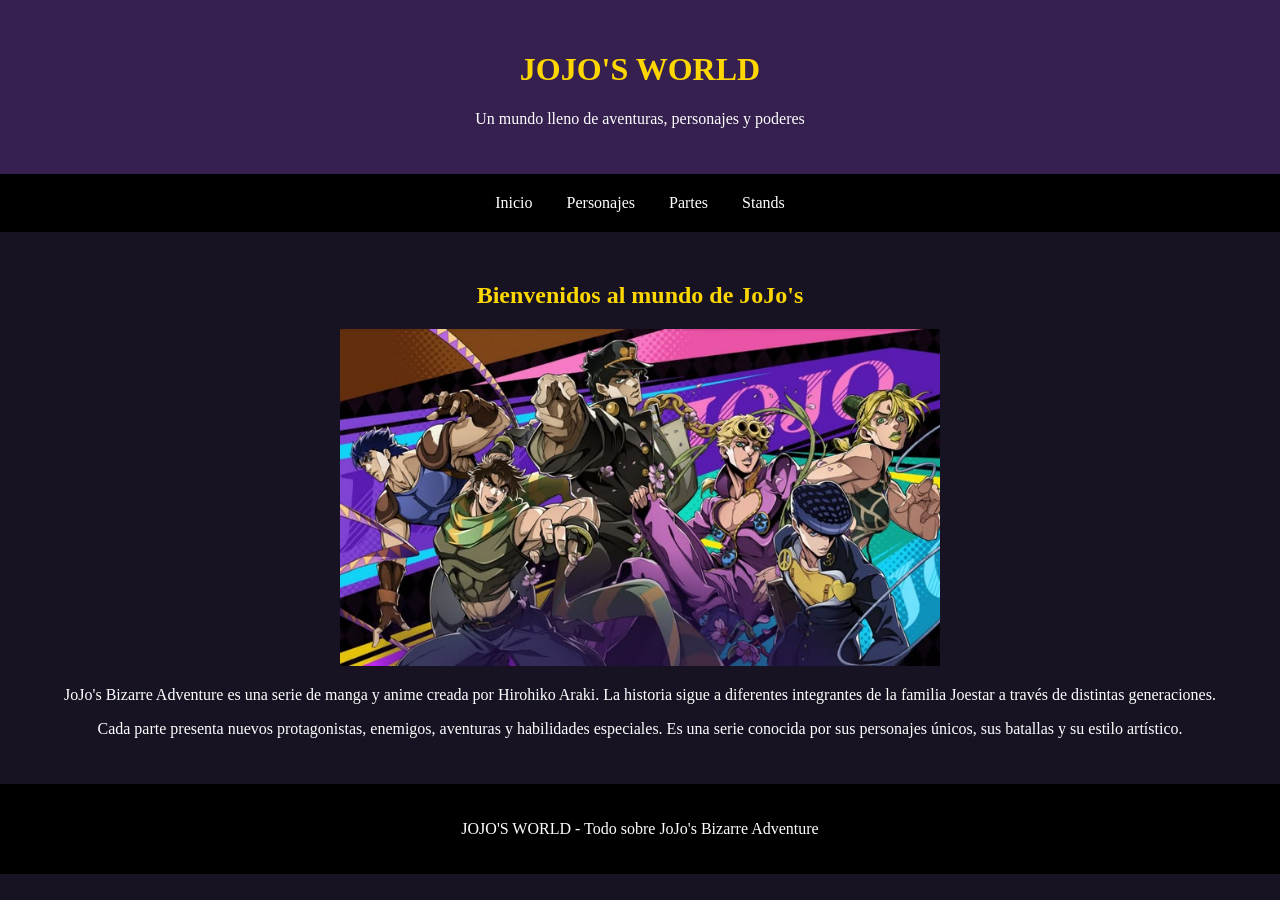
<file: index.html>
<!DOCTYPE html>
<html>
<head>
    <meta charset="UTF-8">
    <title>JOJO'S WORLD</title>
    <link rel="stylesheet" href="estilo.css">

  </head> 
   <body>
      <header>
          <h1>JOJO'S WORLD</h1>
          <p>Un mundo lleno de aventuras, personajes y poderes</p>
         </header>
   <nav>
    <a href="index.html">Inicio</a>
    <a href="personajes.html">Personajes</a>
    <a href="partes.html">Partes</a>
    <a href="stands.html">Stands</a>
</nav>
<section>
    <h2>Bienvenidos al mundo de JoJo's</h2>
    <img src="descarga (11).jfif" class="principal">
    <p>
        JoJo's Bizarre Adventure es una serie de manga y anime creada
        por Hirohiko Araki. La historia sigue a diferentes integrantes
        de la familia Joestar a través de distintas generaciones.
    </p>
    <p>
        Cada parte presenta nuevos protagonistas, enemigos,
        aventuras y habilidades especiales. Es una serie conocida
        por sus personajes únicos, sus batallas y su estilo artístico.
    </p>
</section>
<footer>
    <p>JOJO'S WORLD - Todo sobre JoJo's Bizarre Adventure</p>
</footer>
</body>
</html>
</file>
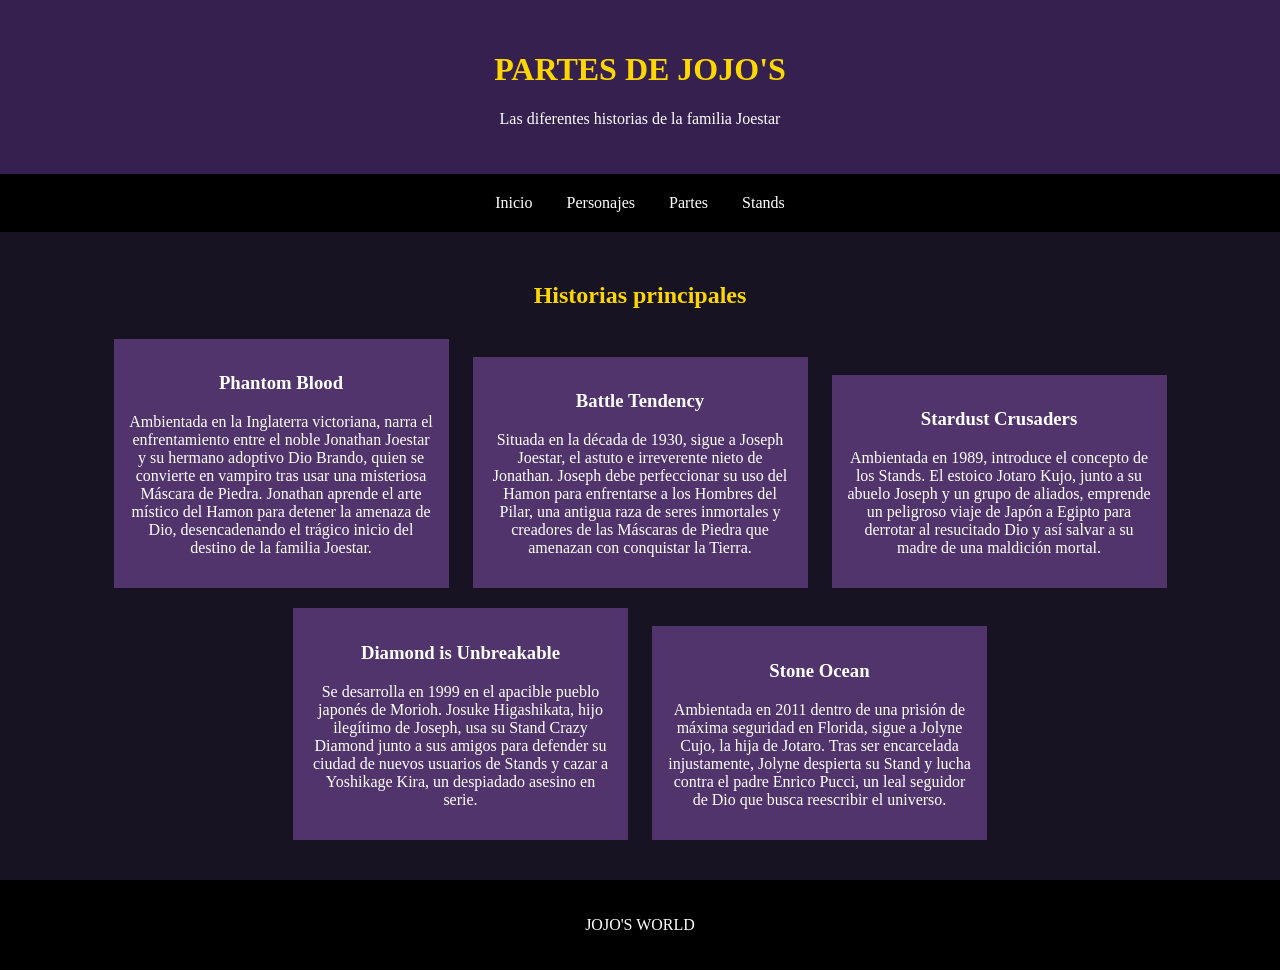
<file: partes.html>
<!DOCTYPE html>
<html>
<head>
    <meta charset="UTF-8">
    <title>Partes de JoJo's</title>
    <link rel="stylesheet" href="estilo.css">
</head>
<body>

<header>
    <h1>PARTES DE JOJO'S</h1>
    <p>Las diferentes historias de la familia Joestar</p>
</header>

<nav>
    <a href="index.html">Inicio</a>
    <a href="personajes.html">Personajes</a>
    <a href="partes.html">Partes</a>
    <a href="stands.html">Stands</a>
</nav>

<section>
    <h2>Historias principales</h2>

    <article>
        <h3>Phantom Blood</h3>
        <p>Ambientada en la Inglaterra victoriana, narra el enfrentamiento entre el noble Jonathan Joestar y su hermano adoptivo Dio Brando, quien se convierte en vampiro tras usar una misteriosa Máscara de Piedra. Jonathan aprende el arte místico del Hamon para detener la amenaza de Dio, desencadenando el trágico inicio del destino de la familia Joestar.</p>
    </article>

    <article>
        <h3>Battle Tendency</h3>
        <p>Situada en la década de 1930, sigue a Joseph Joestar, el astuto e irreverente nieto de Jonathan. Joseph debe perfeccionar su uso del Hamon para enfrentarse a los Hombres del Pilar, una antigua raza de seres inmortales y creadores de las Máscaras de Piedra que amenazan con conquistar la Tierra.</p>
    </article>

    <article>
        <h3>Stardust Crusaders</h3>
        <p>Ambientada en 1989, introduce el concepto de los Stands. El estoico Jotaro Kujo, junto a su abuelo Joseph y un grupo de aliados, emprende un peligroso viaje de Japón a Egipto para derrotar al resucitado Dio y así salvar a su madre de una maldición mortal.</p>
    </article>

    <article>
        <h3>Diamond is Unbreakable</h3>
        <p>Se desarrolla en 1999 en el apacible pueblo japonés de Morioh. Josuke Higashikata, hijo ilegítimo de Joseph, usa su Stand Crazy Diamond junto a sus amigos para defender su ciudad de nuevos usuarios de Stands y cazar a Yoshikage Kira, un despiadado asesino en serie.</p>
    </article>

    <article>
        <h3>Stone Ocean</h3>
        <p>Ambientada en 2011 dentro de una prisión de máxima seguridad en Florida, sigue a Jolyne Cujo, la hija de Jotaro. Tras ser encarcelada injustamente, Jolyne despierta su Stand y lucha contra el padre Enrico Pucci, un leal seguidor de Dio que busca reescribir el universo.</p>
    </article>
</section>
<footer>
    <p>JOJO'S WORLD</p>
</footer>
</body>
</html>
</file>
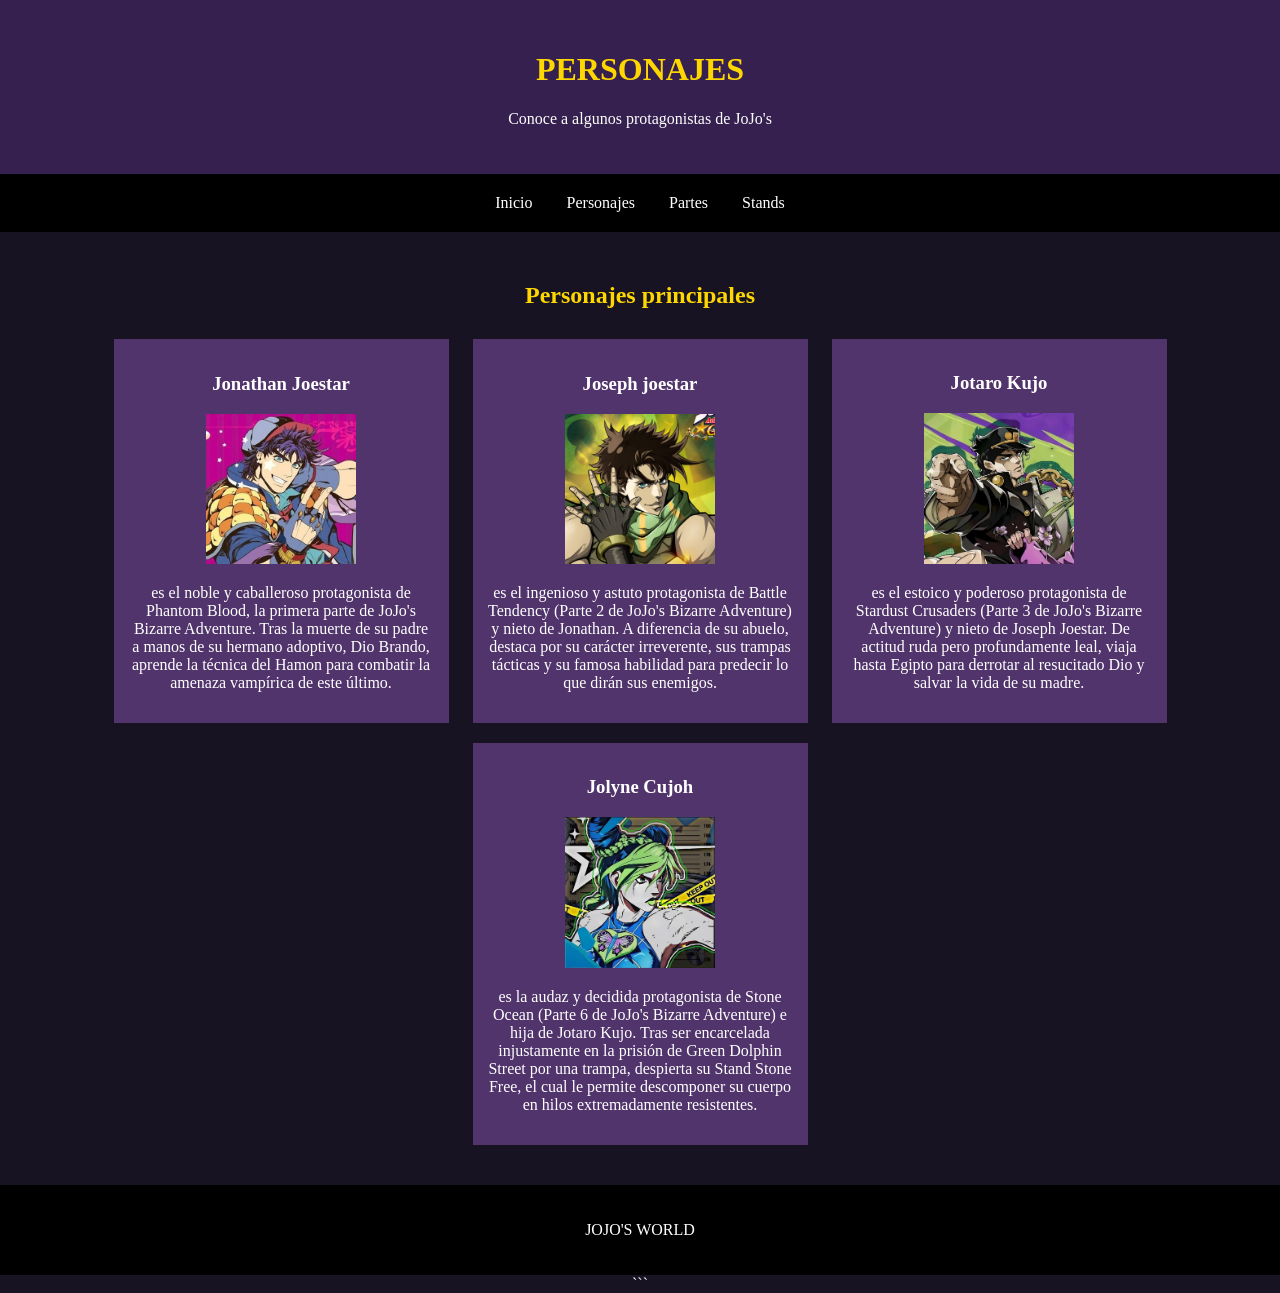
<file: personajes.html>
<!DOCTYPE html>
<html>
<head>
    <meta charset="UTF-8">
    <title>Personajes</title>
    <link rel="stylesheet" href="estilo.css">
</head>
<body>

<header>
    <h1>PERSONAJES</h1>
    <p>Conoce a algunos protagonistas de JoJo's</p>
</header>

<nav>
    <a href="index.html">Inicio</a>
    <a href="personajes.html">Personajes</a>
    <a href="partes.html">Partes</a>
    <a href="stands.html">Stands</a>
</nav>

<section>
    <h2>Personajes principales</h2>

    <article>
        <h3>Jonathan Joestar</h3>
        <img src="descarga (12).jfif">
        <p>es el noble y caballeroso protagonista de Phantom Blood, la primera parte de JoJo's Bizarre Adventure. Tras la muerte de su padre a manos de su hermano adoptivo, Dio Brando, aprende la técnica del Hamon para combatir la amenaza vampírica de este último.</p>
    </article>
    <article>
        <h3>Joseph joestar</h3>
        <img src="joseph icon ; 🌟.jfif">
        <p>es el ingenioso y astuto protagonista de Battle Tendency (Parte 2 de JoJo's Bizarre Adventure) y nieto de Jonathan. A diferencia de su abuelo, destaca por su carácter irreverente, sus trampas tácticas y su famosa habilidad para predecir lo que dirán sus enemigos.</p>
    </article>

    <article>
        <h3>Jotaro Kujo</h3>
        <img src="Jotaro icon.jfif">
        <p>es el estoico y poderoso protagonista de Stardust Crusaders (Parte 3 de JoJo's Bizarre Adventure) y nieto de Joseph Joestar. De actitud ruda pero profundamente leal, viaja hasta Egipto para derrotar al resucitado Dio y salvar la vida de su madre.</p>
    </article>

    <article>
        <h3>Jolyne Cujoh</h3>
        <img src="Jolyne Cujoh.jfif">
        <p>es la audaz y decidida protagonista de Stone Ocean (Parte 6 de JoJo's Bizarre Adventure) e hija de Jotaro Kujo. Tras ser encarcelada injustamente en la prisión de Green Dolphin Street por una trampa, despierta su Stand Stone Free, el cual le permite descomponer su cuerpo en hilos extremadamente resistentes.</p>
    </article>
</section>

<footer>
    <p>JOJO'S WORLD</p>
</footer>

</body>
</html>
```
</file>
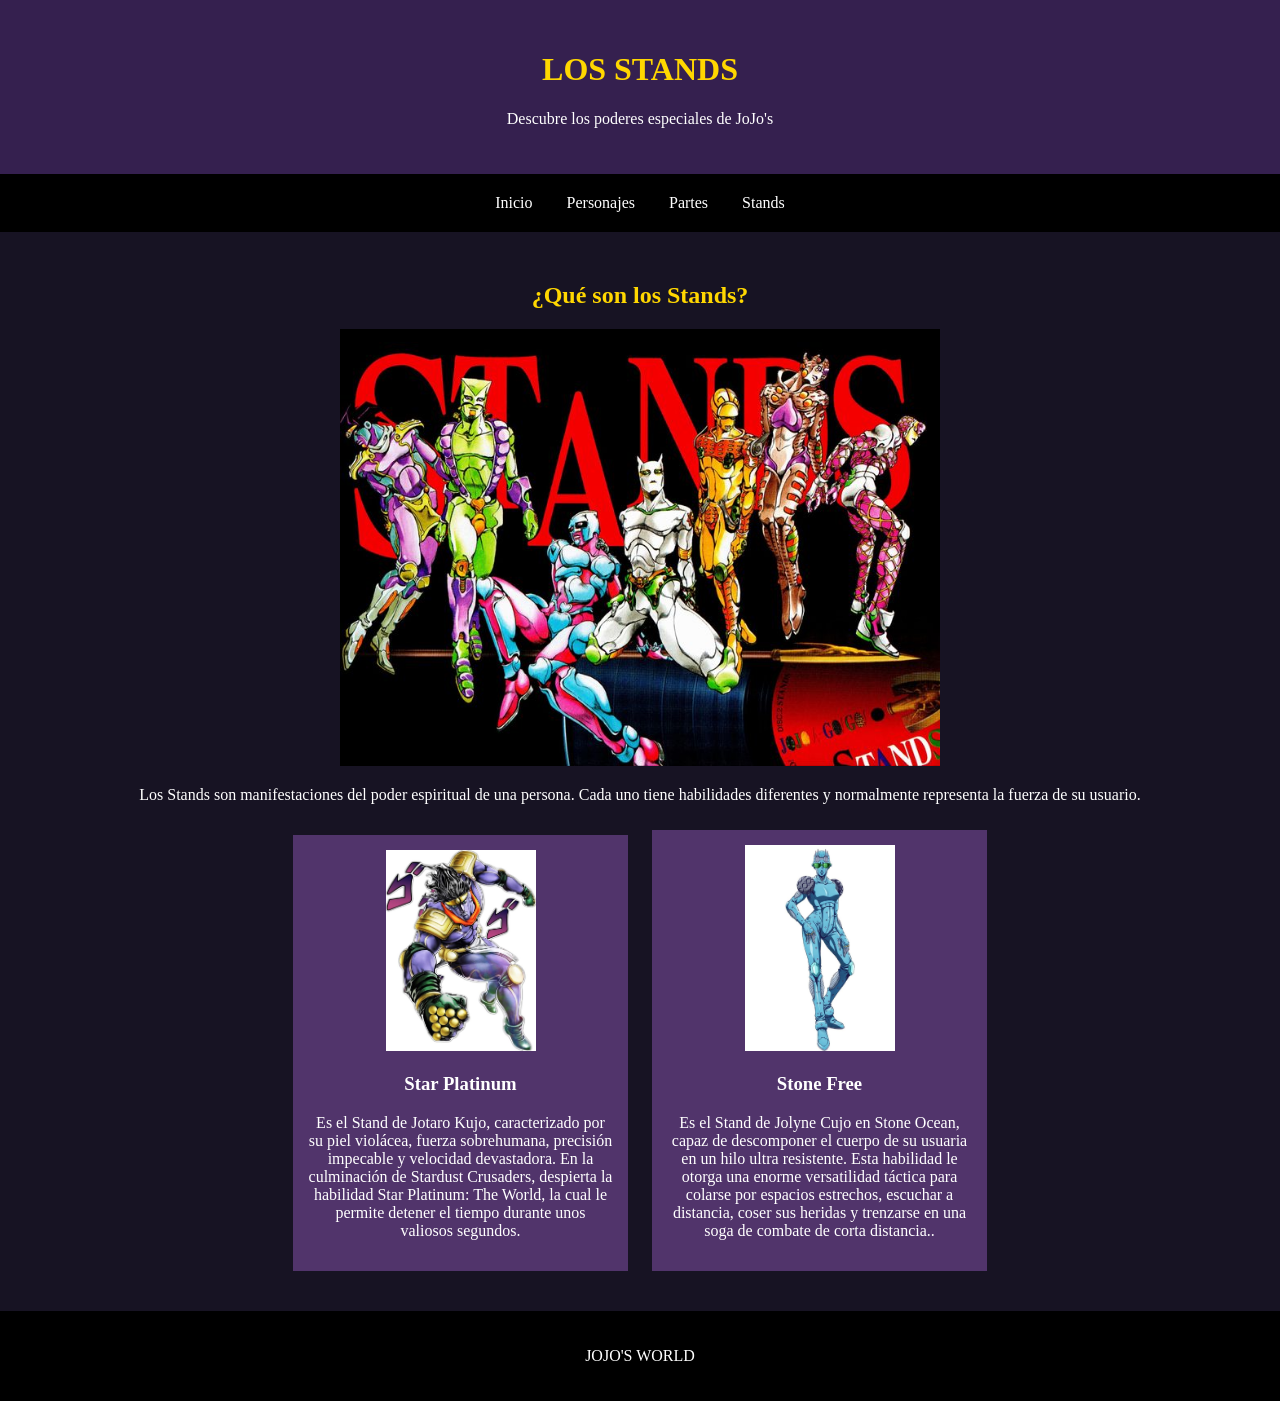
<file: stands.html>
<!DOCTYPE html>
<html>
<head>
    <meta charset="UTF-8">
    <title>Stands</title>
    <link rel="stylesheet" href="estilo.css">
</head>
<body>

<header>
    <h1>LOS STANDS</h1>
    <p>Descubre los poderes especiales de JoJo's</p>
</header>

<nav>
    <a href="index.html">Inicio</a>
    <a href="personajes.html">Personajes</a>
    <a href="partes.html">Partes</a>
    <a href="stands.html">Stands</a>
</nav>

<section>
    <h2>¿Qué son los Stands?</h2>

    <img src="Stands jjba.jfif" class="principal">

    <p>
      Los Stands son manifestaciones del poder espiritual
        de una persona. Cada uno tiene habilidades diferentes
        y normalmente representa la fuerza de su usuario.
    </p>

    <article>
        <img src="Star Platinum widget.jfif">
        <h3>Star Platinum</h3>
        <p>Es el Stand de Jotaro Kujo, caracterizado por su piel violácea, fuerza sobrehumana, precisión impecable y velocidad devastadora. En la culminación de Stardust Crusaders, despierta la habilidad Star Platinum: The World, la cual le permite detener el tiempo durante unos valiosos segundos.</p>
    </article>

    <article>
        <img src="descarga (13).jfif">
        <h3>Stone Free</h3>
        <p>Es el Stand de Jolyne Cujo en Stone Ocean, capaz de descomponer el cuerpo de su usuaria en un hilo ultra resistente. Esta habilidad le otorga una enorme versatilidad táctica para colarse por espacios estrechos, escuchar a distancia, coser sus heridas y trenzarse en una soga de combate de corta distancia..</p>
    </article>
</section>
<footer>
    <p>JOJO'S WORLD</p>
</footer>
</body>
</html>
</file>
<file: estilo.css>
body {
    background-color: #171323;
    color: white;
    margin: 0;
    text-align: center;
}
header {
    background-color: #35204f;
    padding: 30px;
}
header h1 {
    color: gold;
}
nav {
    background-color: black;
    padding: 20px;
}
nav a {
    color: white;
    text-decoration: none;
    padding: 15px;
}
nav a:hover {
    background-color: purple;
    color: gold;
}
section {
    padding: 30px;
}
h2 {
    color: gold;
}
article {
    background-color: #51346b;
    display: inline-block;
    width: 25%;
    padding: 15px;
    margin: 10px;
}

article:nth-child(2) {
    background-color: #51346b;
}
article img {
    width: 150px;
}
.principal {
    width: 600px;
}
footer {
    background-color: black;
    padding: 20px;
}
</file>
